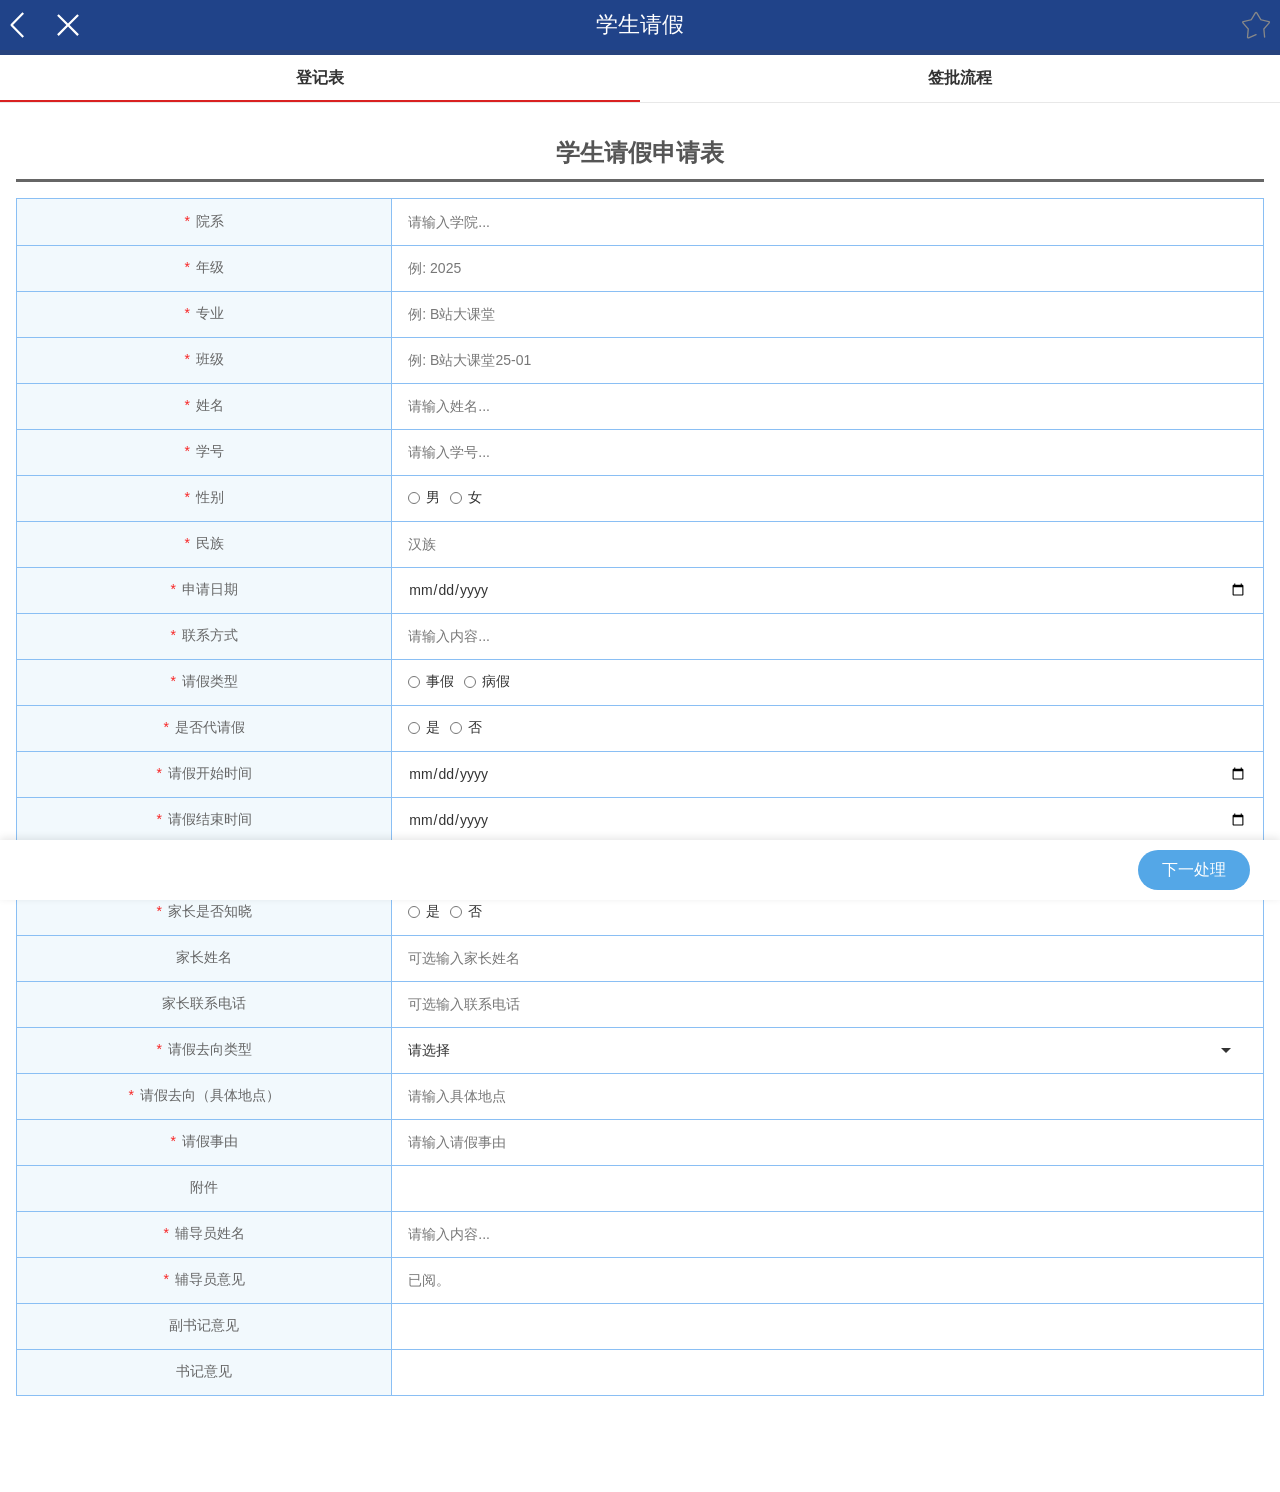
<file: index.html>
<!DOCTYPE html>
<html lang="zh-CN">
<head>
    <meta charset="UTF-8">
    <meta name="viewport" content="width=device-width, initial-scale=1.0">
    <title>学生请假申请表</title>
    <link rel="stylesheet" href="home.css">
</head>
<body>
    <div class="leave-header">
        <span class="back-icon"><svg xmlns="http://www.w3.org/2000/svg" width="36" height="36" viewBox="0 0 12 24"><path fill="currentColor" fill-rule="evenodd" d="M10 19.438L8.955 20.5l-7.666-7.79a1.02 1.02 0 0 1 0-1.42L8.955 3.5L10 4.563L2.682 12z"></path></svg></span>
        <span class="close-icon"><svg xmlns="http://www.w3.org/2000/svg" width="36" height="36" viewBox="0 0 24 24"><defs><path id="SVG0kegTdID" fill="currentColor" d="M8 6.943L1.807.75L.75 1.807L6.943 8L.75 14.193l1.057 1.057L8 9.057l6.193 6.193l1.057-1.057L9.057 8l6.193-6.193L14.193.75z"></path></defs><use fill-rule="evenodd" href="#SVG0kegTdID" transform="translate(4 4)"></use></svg></span>
        <span class="star-icon"><svg xmlns="http://www.w3.org/2000/svg" width="32" height="32" viewBox="0 0 1024 1024" aria-hidden="true"><g transform="translate(0 896) scale(1 -1)"><path fill="currentColor" d="M950 439Q969 462 961.5 484.5Q954 507 925 515L682 570L554 785Q538 811 514 811Q490 811 474 785L346 570L103 515Q73 507 66 484.5Q59 462 78 439L242 251L220 2Q218 -29 237 -42.5Q256 -56 284 -45L522 57Q530 61 533 68.5Q536 76 532.5 84.5Q529 93 521.5 96Q514 99 505 96L268 -6Q263 -9 262 -8Q261 -7 262 -2L286 265L110 467Q106 471 106.5 471.5Q107 472 112 473L373 533L510 763Q513 768 514 768Q515 768 517 763L654 533L916 473Q921 472 921 471.5Q921 471 918 467L741 265L766 -2Q767 -11 773.5 -16.5Q780 -22 789 -21Q798 -20 803.5 -13.5Q809 -7 808 2L785 251Z"></path></g></svg></span>
        <div class="leave-title">学生请假</div>
    </div>

    <div class="leave-tabs">
        <div class="tab-btn tab-left active">登记表</div>
        <div class="tab-btn tab-right">签批流程</div>
    </div>

    <div class="leave-form-wrap">
        <div class="form-title">学生请假申请表</div>
        
        <div class="leave-form-card">
            <table class="form-table">
                <tr>
                    <td class="form-label required">院系</td>
                    <td class="form-content"><input type="text" id="department" placeholder="请输入学院..." /></td>
                </tr>
                <tr>
                    <td class="form-label required">年级</td>
                    <td class="form-content"><input type="text" id="grade" placeholder="例: 2025" /></td>
                </tr>
                <tr>
                    <td class="form-label required">专业</td>
                    <td class="form-content"><input type="text" id="major" placeholder="例: B站大课堂" /></td>
                </tr>
                <tr>
                    <td class="form-label required">班级</td>
                    <td class="form-content"><input type="text" id="class" placeholder="例: B站大课堂25-01" /></td>
                </tr>
                <tr>
                    <td class="form-label required">姓名</td>
                    <td class="form-content"><input type="text" id="name" placeholder="请输入姓名..." /></td>
                </tr>
                <tr>
                    <td class="form-label required">学号</td>
                    <td class="form-content"><input type="text" id="studentId" placeholder="请输入学号..." /></td>
                </tr>
                <tr>
                    <td class="form-label required">性别</td>
                    <td class="form-content">
                        <div class="radio-group">
                            <div class="radio-item">
                                <input type="radio" name="gender" id="genderMale" value="男">
                                <label for="genderMale">男</label>
                            </div>
                            <div class="radio-item">
                                <input type="radio" name="gender" id="genderFemale" value="女">
                                <label for="genderFemale">女</label>
                            </div>
                        </div>
                    </td>
                </tr>
                <tr>
                    <td class="form-label required">民族</td>
                    <td class="form-content"><input type="text" id="ethnicity" placeholder="汉族" /></td>
                </tr>
                <tr>
                    <td class="form-label required">申请日期</td>
                    <td class="form-content"><input type="date" id="applyDate" /></td>
                </tr>
                <tr>
                    <td class="form-label required">联系方式</td>
                    <td class="form-content"><input type="text" id="phone" placeholder="请输入内容..." /></td>
                </tr>
                <tr>
                    <td class="form-label required">请假类型</td>
                    <td class="form-content">
                        <div class="radio-group">
                            <div class="radio-item">
                                <input type="radio" name="leaveType" id="leaveTypePersonal" value="事假">
                                <label for="leaveTypePersonal">事假</label>
                            </div>
                            <div class="radio-item">
                                <input type="radio" name="leaveType" id="leaveTypeSick" value="病假">
                                <label for="leaveTypeSick">病假</label>
                            </div>
                        </div>
                    </td>
                </tr>
                <tr>
                    <td class="form-label required">是否代请假</td>
                    <td class="form-content">
                        <div class="radio-group">
                            <div class="radio-item">
                                <input type="radio" name="proxyLeave" id="proxyYes" value="是">
                                <label for="proxyYes">是</label>
                            </div>
                            <div class="radio-item">
                                <input type="radio" name="proxyLeave" id="proxyNo" value="否">
                                <label for="proxyNo">否</label>
                            </div>
                        </div>
                    </td>
                </tr>
                <tr>
                    <td class="form-label required">请假开始时间</td>
                    <td class="form-content"><input type="date" id="startDate"></td>
                </tr>
                <tr>
                    <td class="form-label required">请假结束时间</td>
                    <td class="form-content"><input type="date" id="endDate"></td>
                </tr>
                <tr>
                    <td class="form-label">请假天数</td>
                    <td class="form-content" id="leaveDays"></td>
                </tr>
                <tr>
                    <td class="form-label required">家长是否知晓</td>
                    <td class="form-content">
                        <div class="radio-group">
                            <div class="radio-item">
                                <input type="radio" name="parentKnow" id="parentKnowYes" value="是">
                                <label for="parentKnowYes">是</label>
                            </div>
                            <div class="radio-item">
                                <input type="radio" name="parentKnow" id="parentKnowNo" value="否">
                                <label for="parentKnowNo">否</label>
                            </div>
                        </div>
                    </td>
                </tr>
                <tr>
                    <td class="form-label">家长姓名</td>
                    <td class="form-content"><input type="text" id="parentName" placeholder="可选输入家长姓名"></td>
                </tr>
                <tr>
                    <td class="form-label">家长联系电话</td>
                    <td class="form-content"><input type="text" id="parentPhone" placeholder="可选输入联系电话"></td>
                </tr>
                <tr>
                    <td class="form-label required">请假去向类型</td>
                    <td class="form-content">
                        <select id="destinationType">
                            <option value="">请选择</option>
                            <option value="校内">校内</option>
                            <option value="离校（在郑）">离校（在郑）</option>
                            <option value="离郑（省内）">离郑（省内）</option>
                            <option value="省外及其他区域">省外及其他区域</option>
                        </select>
                    </td>
                </tr>
                <tr>
                    <td class="form-label required">请假去向（具体地点）</td>
                    <td class="form-content"><input type="text" id="destination" placeholder="请输入具体地点"></td>
                </tr>
                <tr>
                    <td class="form-label required">请假事由</td>
                    <td class="form-content"><input type="text" id="reason" placeholder="请输入请假事由"></td>
                </tr>
                <tr>
                    <td class="form-label">附件</td>
                    <td class="form-content"></td>
                </tr>
                <tr>
                    <td class="form-label required">辅导员姓名</td>
                    <td class="form-content"><input type="text" id="counselorName" placeholder="请输入内容..."></td>
                </tr>
                <tr>
                    <td class="form-label required">辅导员意见</td>
                    <td class="form-content"><input type="text" id="counselorOpinion" placeholder="已阅。"></td>
                </tr>
                <tr>
                    <td class="form-label">副书记意见</td>
                    <td class="form-content"></td>
                </tr>
                <tr>
                    <td class="form-label">书记意见</td>
                    <td class="form-content"></td>
                </tr>
            </table>
        </div>

        <div style="height: 80px;"></div>
    </div>

    <div class="fixed-bottom">
        <button class="btn-next">下一处理</button>
    </div>

    <script src="home.js"></script>
</body>
</html>
</file>
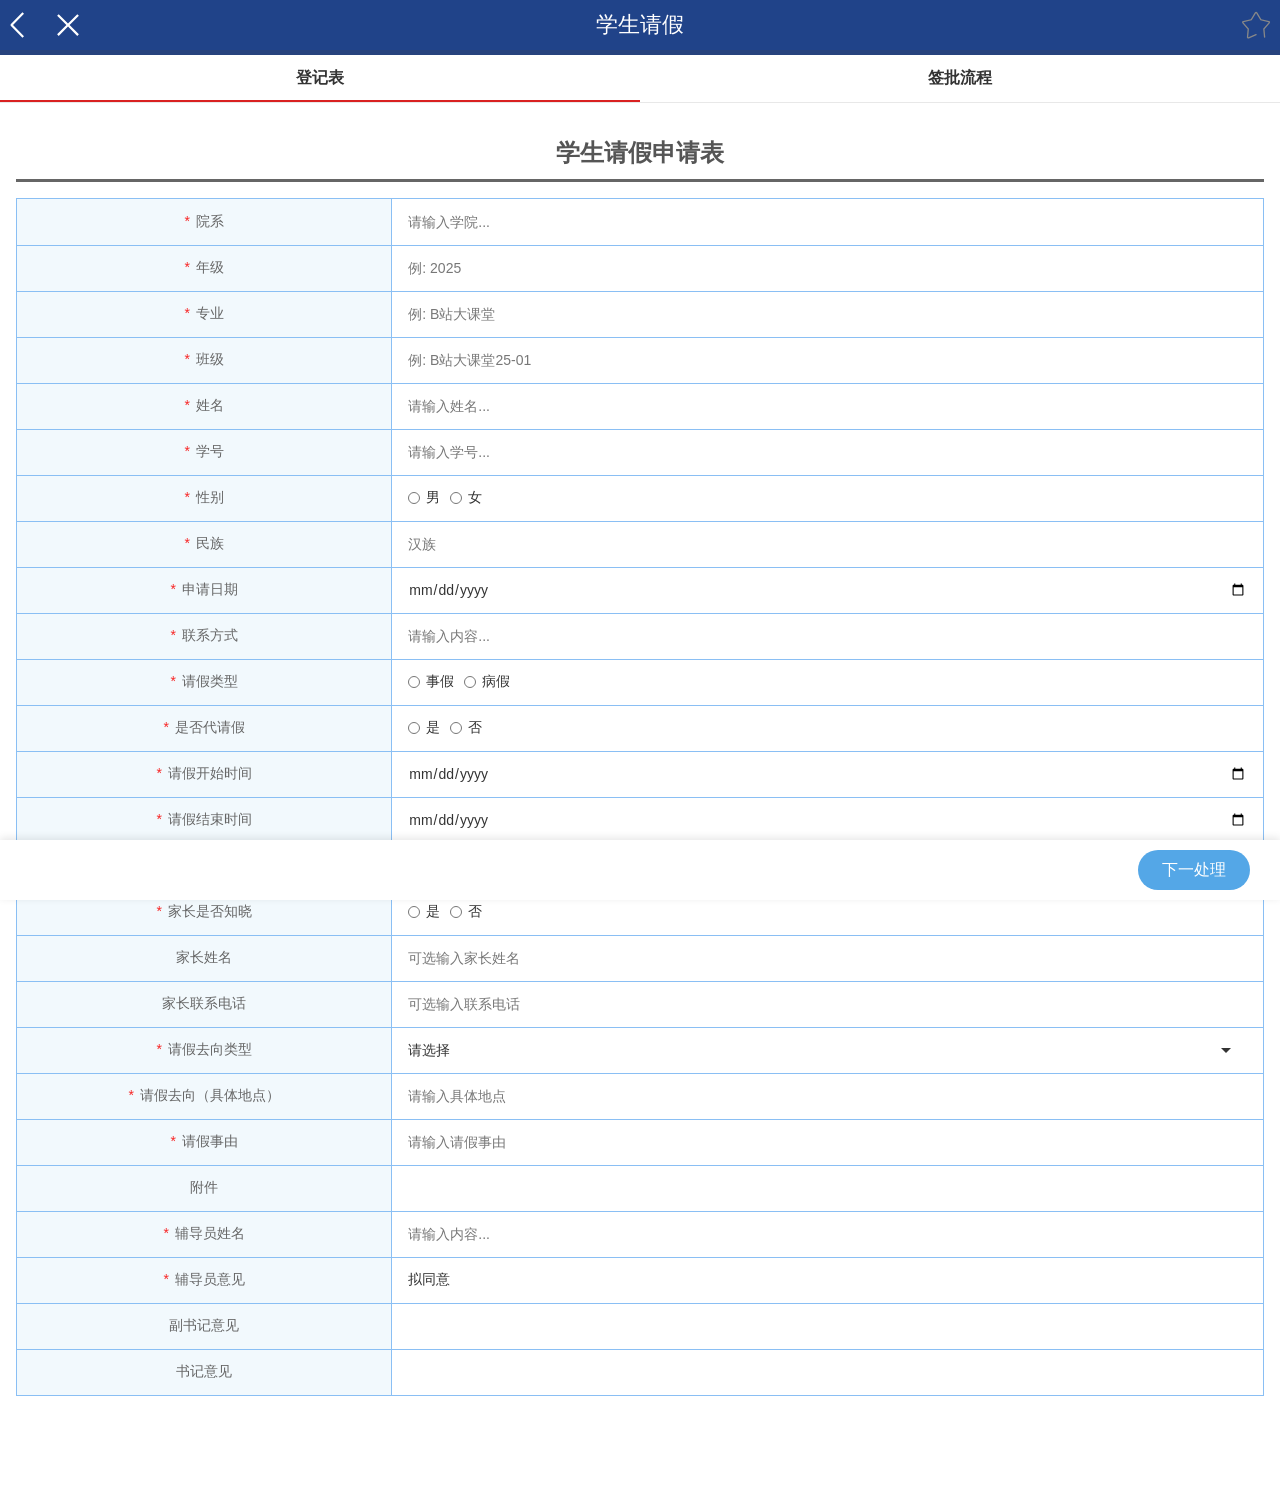
<file: home.html>
<!DOCTYPE html>
<html lang="zh-CN">
<head>
    <meta charset="UTF-8">
    <meta name="viewport" content="width=device-width, initial-scale=1.0">
    <title>学生请假申请表</title>
    <link rel="stylesheet" href="home.css">
</head>
<body>
    <div class="leave-header">
        <span class="back-icon"><svg xmlns="http://www.w3.org/2000/svg" width="36" height="36" viewBox="0 0 12 24"><path fill="currentColor" fill-rule="evenodd" d="M10 19.438L8.955 20.5l-7.666-7.79a1.02 1.02 0 0 1 0-1.42L8.955 3.5L10 4.563L2.682 12z"></path></svg></span>
        <span class="close-icon"><svg xmlns="http://www.w3.org/2000/svg" width="36" height="36" viewBox="0 0 24 24"><defs><path id="SVG0kegTdID" fill="currentColor" d="M8 6.943L1.807.75L.75 1.807L6.943 8L.75 14.193l1.057 1.057L8 9.057l6.193 6.193l1.057-1.057L9.057 8l6.193-6.193L14.193.75z"></path></defs><use fill-rule="evenodd" href="#SVG0kegTdID" transform="translate(4 4)"></use></svg></span>
        <span class="star-icon"><svg xmlns="http://www.w3.org/2000/svg" width="32" height="32" viewBox="0 0 1024 1024" aria-hidden="true"><g transform="translate(0 896) scale(1 -1)"><path fill="currentColor" d="M950 439Q969 462 961.5 484.5Q954 507 925 515L682 570L554 785Q538 811 514 811Q490 811 474 785L346 570L103 515Q73 507 66 484.5Q59 462 78 439L242 251L220 2Q218 -29 237 -42.5Q256 -56 284 -45L522 57Q530 61 533 68.5Q536 76 532.5 84.5Q529 93 521.5 96Q514 99 505 96L268 -6Q263 -9 262 -8Q261 -7 262 -2L286 265L110 467Q106 471 106.5 471.5Q107 472 112 473L373 533L510 763Q513 768 514 768Q515 768 517 763L654 533L916 473Q921 472 921 471.5Q921 471 918 467L741 265L766 -2Q767 -11 773.5 -16.5Q780 -22 789 -21Q798 -20 803.5 -13.5Q809 -7 808 2L785 251Z"></path></g></svg></span>
        <div class="leave-title">学生请假</div>
    </div>

    <div class="leave-tabs">
        <div class="tab-btn tab-left active">登记表</div>
        <div class="tab-btn tab-right">签批流程</div>
    </div>

    <div class="leave-form-wrap">
        <div class="form-title">学生请假申请表</div>
        
        <div class="leave-form-card">
            <table class="form-table">
                <tr>
                    <td class="form-label required">院系</td>
                    <td class="form-content"><input type="text" id="department" placeholder="请输入学院..." /></td>
                </tr>
                <tr>
                    <td class="form-label required">年级</td>
                    <td class="form-content"><input type="text" id="grade" placeholder="例: 2025" /></td>
                </tr>
                <tr>
                    <td class="form-label required">专业</td>
                    <td class="form-content"><input type="text" id="major" placeholder="例: B站大课堂" /></td>
                </tr>
                <tr>
                    <td class="form-label required">班级</td>
                    <td class="form-content"><input type="text" id="class" placeholder="例: B站大课堂25-01" /></td>
                </tr>
                <tr>
                    <td class="form-label required">姓名</td>
                    <td class="form-content"><input type="text" id="name" placeholder="请输入姓名..." /></td>
                </tr>
                <tr>
                    <td class="form-label required">学号</td>
                    <td class="form-content"><input type="text" id="studentId" placeholder="请输入学号..." /></td>
                </tr>
                <tr>
                    <td class="form-label required">性别</td>
                    <td class="form-content">
                        <div class="radio-group">
                            <div class="radio-item">
                                <input type="radio" name="gender" id="genderMale" value="男">
                                <label for="genderMale">男</label>
                            </div>
                            <div class="radio-item">
                                <input type="radio" name="gender" id="genderFemale" value="女">
                                <label for="genderFemale">女</label>
                            </div>
                        </div>
                    </td>
                </tr>
                <tr>
                    <td class="form-label required">民族</td>
                    <td class="form-content"><input type="text" id="ethnicity" placeholder="汉族" /></td>
                </tr>
                <tr>
                    <td class="form-label required">申请日期</td>
                    <td class="form-content"><input type="date" id="applyDate" /></td>
                </tr>
                <tr>
                    <td class="form-label required">联系方式</td>
                    <td class="form-content"><input type="text" id="phone" placeholder="请输入内容..." /></td>
                </tr>
                <tr>
                    <td class="form-label required">请假类型</td>
                    <td class="form-content">
                        <div class="radio-group">
                            <div class="radio-item">
                                <input type="radio" name="leaveType" id="leaveTypePersonal" value="事假">
                                <label for="leaveTypePersonal">事假</label>
                            </div>
                            <div class="radio-item">
                                <input type="radio" name="leaveType" id="leaveTypeSick" value="病假">
                                <label for="leaveTypeSick">病假</label>
                            </div>
                        </div>
                    </td>
                </tr>
                <tr>
                    <td class="form-label required">是否代请假</td>
                    <td class="form-content">
                        <div class="radio-group">
                            <div class="radio-item">
                                <input type="radio" name="proxyLeave" id="proxyYes" value="是">
                                <label for="proxyYes">是</label>
                            </div>
                            <div class="radio-item">
                                <input type="radio" name="proxyLeave" id="proxyNo" value="否">
                                <label for="proxyNo">否</label>
                            </div>
                        </div>
                    </td>
                </tr>
                <tr>
                    <td class="form-label required">请假开始时间</td>
                    <td class="form-content"><input type="date" id="startDate"></td>
                </tr>
                <tr>
                    <td class="form-label required">请假结束时间</td>
                    <td class="form-content"><input type="date" id="endDate"></td>
                </tr>
                <tr>
                    <td class="form-label">请假天数</td>
                    <td class="form-content" id="leaveDays"></td>
                </tr>
                <tr>
                    <td class="form-label required">家长是否知晓</td>
                    <td class="form-content">
                        <div class="radio-group">
                            <div class="radio-item">
                                <input type="radio" name="parentKnow" id="parentKnowYes" value="是">
                                <label for="parentKnowYes">是</label>
                            </div>
                            <div class="radio-item">
                                <input type="radio" name="parentKnow" id="parentKnowNo" value="否">
                                <label for="parentKnowNo">否</label>
                            </div>
                        </div>
                    </td>
                </tr>
                <tr>
                    <td class="form-label">家长姓名</td>
                    <td class="form-content"><input type="text" id="parentName" placeholder="可选输入家长姓名"></td>
                </tr>
                <tr>
                    <td class="form-label">家长联系电话</td>
                    <td class="form-content"><input type="text" id="parentPhone" placeholder="可选输入联系电话"></td>
                </tr>
                <tr>
                    <td class="form-label required">请假去向类型</td>
                    <td class="form-content">
                        <select id="destinationType">
                            <option value="">请选择</option>
                            <option value="校内">校内</option>
                            <option value="离校（在郑）">离校（在郑）</option>
                            <option value="离郑（省内）">离郑（省内）</option>
                            <option value="省外及其他区域">省外及其他区域</option>
                        </select>
                    </td>
                </tr>
                <tr>
                    <td class="form-label required">请假去向（具体地点）</td>
                    <td class="form-content"><input type="text" id="destination" placeholder="请输入具体地点"></td>
                </tr>
                <tr>
                    <td class="form-label required">请假事由</td>
                    <td class="form-content"><input type="text" id="reason" placeholder="请输入请假事由"></td>
                </tr>
                <tr>
                    <td class="form-label">附件</td>
                    <td class="form-content"></td>
                </tr>
                <tr>
                    <td class="form-label required">辅导员姓名</td>
                    <td class="form-content"><input type="text" id="counselorName" placeholder="请输入内容..."></td>
                </tr>
                <tr>
                    <td class="form-label required">辅导员意见</td>
                    <td class="form-content" id="counselorOpinion">拟同意</td>
                </tr>
                <tr>
                    <td class="form-label">副书记意见</td>
                    <td class="form-content"></td>
                </tr>
                <tr>
                    <td class="form-label">书记意见</td>
                    <td class="form-content"></td>
                </tr>
            </table>
        </div>

        <div style="height: 80px;"></div>
    </div>

    <div class="fixed-bottom">
        <button class="btn-next">下一处理</button>
    </div>

    <script src="home.js"></script>
</body>
</html>
</file>
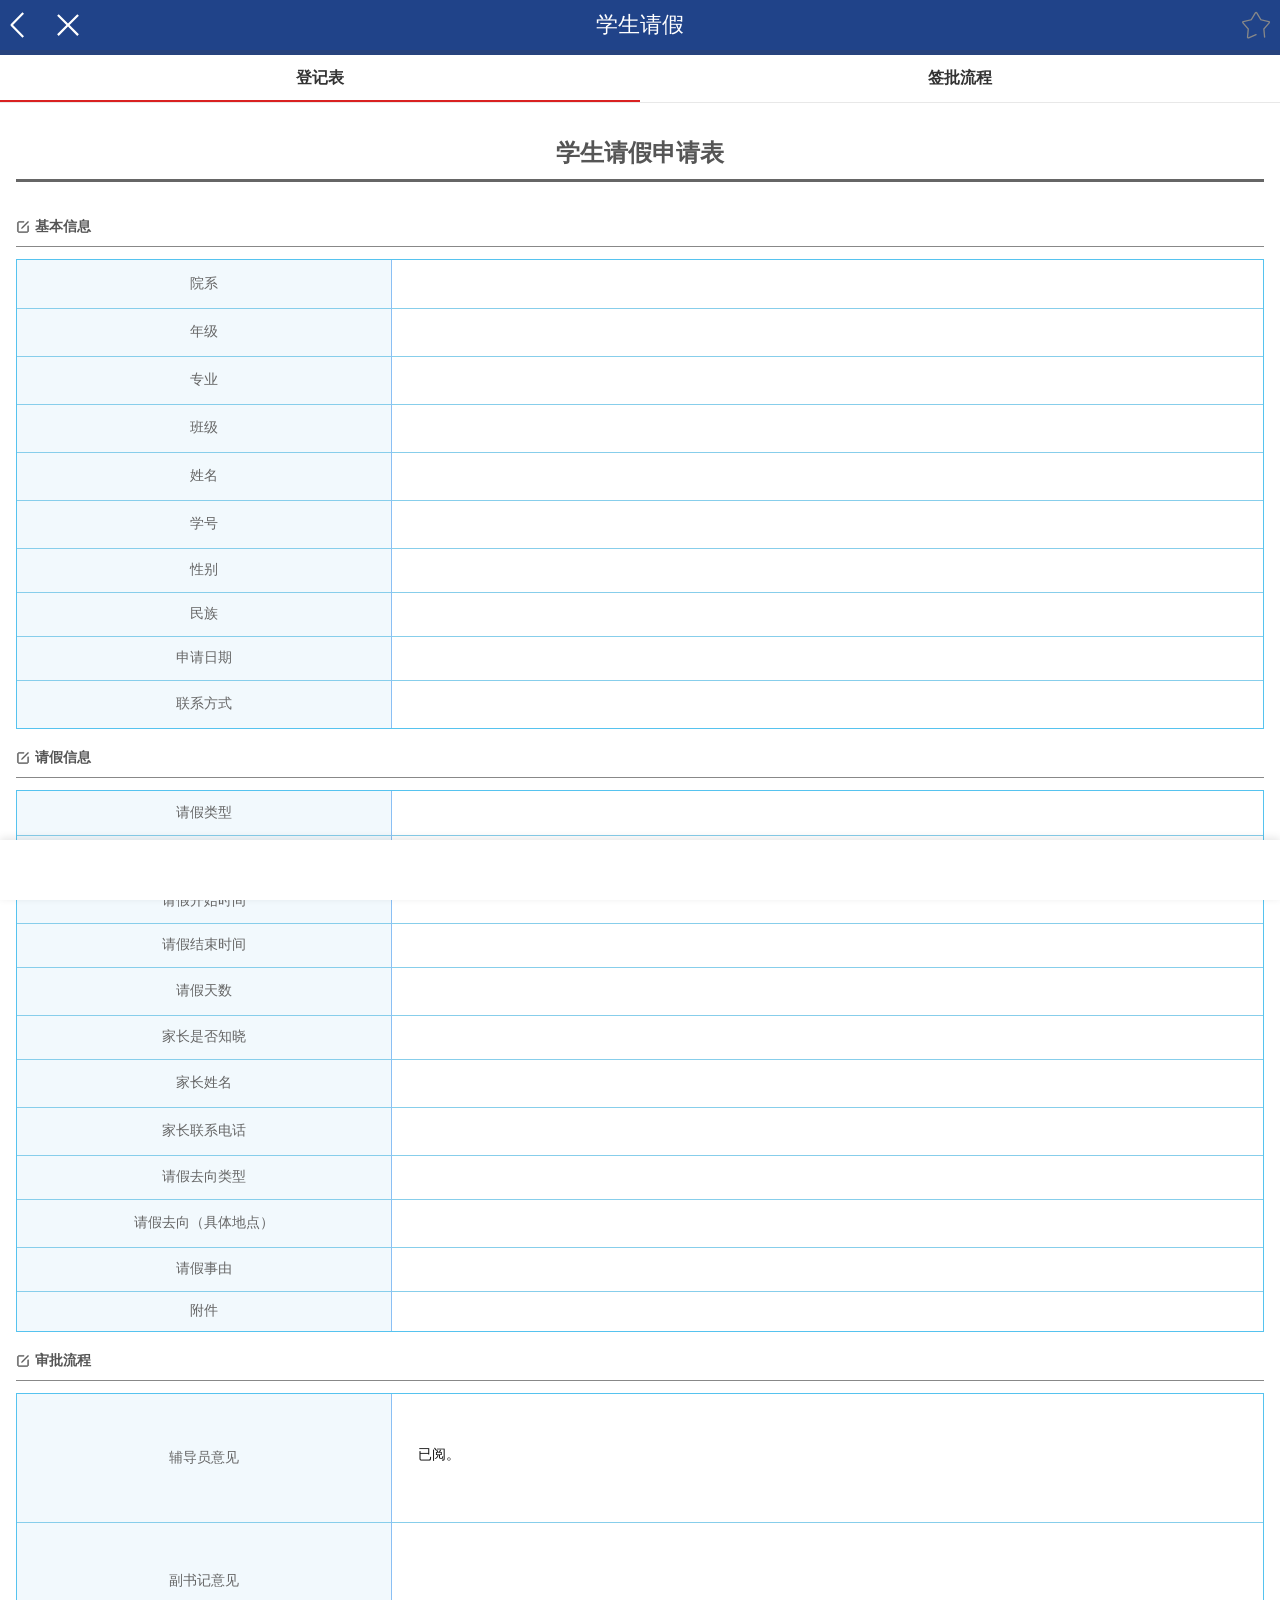
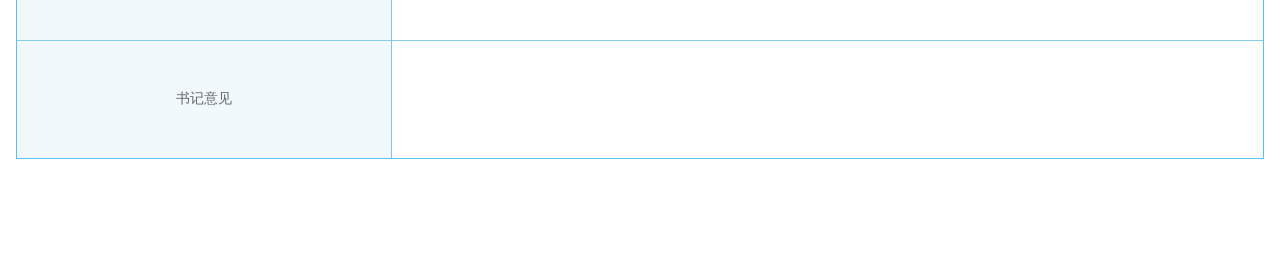
<file: next.html>
<!DOCTYPE html>
<html lang="zh-CN">
<head>
    <meta charset="UTF-8">
    <meta name="viewport" content="width=device-width, initial-scale=1.0">
    <title>学生请假申请表</title>
    <link rel="stylesheet" href="next.css">
</head>
<body>
    <div class="leave-header">
        <span class="back-icon"><svg xmlns="http://www.w3.org/2000/svg" width="36" height="36" viewBox="0 0 12 24"><path fill="currentColor" fill-rule="evenodd" d="M10 19.438L8.955 20.5l-7.666-7.79a1.02 1.02 0 0 1 0-1.42L8.955 3.5L10 4.563L2.682 12z"></path></svg></span>
        <span class="close-icon"><svg xmlns="http://www.w3.org/2000/svg" width="36" height="36" viewBox="0 0 24 24"><defs><path id="SVG0kegTdID" fill="currentColor" d="M8 6.943L1.807.75L.75 1.807L6.943 8L.75 14.193l1.057 1.057L8 9.057l6.193 6.193l1.057-1.057L9.057 8l6.193-6.193L14.193.75z"></path></defs><use fill-rule="evenodd" href="#SVG0kegTdID" transform="translate(4 4)"></use></svg></span>
        <span class="star-icon"><svg xmlns="http://www.w3.org/2000/svg" width="32" height="32" viewBox="0 0 1024 1024" aria-hidden="true"><g transform="translate(0 896) scale(1 -1)"><path fill="currentColor" d="M950 439Q969 462 961.5 484.5Q954 507 925 515L682 570L554 785Q538 811 514 811Q490 811 474 785L346 570L103 515Q73 507 66 484.5Q59 462 78 439L242 251L220 2Q218 -29 237 -42.5Q256 -56 284 -45L522 57Q530 61 533 68.5Q536 76 532.5 84.5Q529 93 521.5 96Q514 99 505 96L268 -6Q263 -9 262 -8Q261 -7 262 -2L286 265L110 467Q106 471 106.5 471.5Q107 472 112 473L373 533L510 763Q513 768 514 768Q515 768 517 763L654 533L916 473Q921 472 921 471.5Q921 471 918 467L741 265L766 -2Q767 -11 773.5 -16.5Q780 -22 789 -21Q798 -20 803.5 -13.5Q809 -7 808 2L785 251Z"></path></g></svg></span>
        <div class="leave-title">学生请假</div>
    </div>

    <div class="leave-tabs">
        <div class="tab-btn tab-left active">登记表</div>
        <div class="tab-btn tab-right">签批流程</div>
    </div>

    <div class="leave-form-wrap">
        <div class="form-title">学生请假申请表</div>
        
        <!-- 基本信息 -->
        <div class="section-title">
            <span class="edit-icon">
                <svg xmlns="http://www.w3.org/2000/svg" width="14" height="14" viewBox="0 0 1024 1024" aria-hidden="true" style="display:inline-block;vertical-align:middle;">
                    <g transform="translate(0 896) scale(1 -1)">
                        <path fill="#555" stroke="#555" stroke-width="36" stroke-linejoin="round" paint-order="stroke fill" d="M863 780Q869 786 877 788.5Q885 791 893.5 788.5Q902 786 908 780Q914 774 916.5 765.5Q919 757 916.5 749Q914 741 908 735L455 282Q446 273 433 273Q420 273 410.5 282.5Q401 292 401 305Q401 318 410 327ZM853 448Q853 461 862.5 470.5Q872 480 885.5 480Q899 480 908 470.5Q917 461 917 448V96Q917 64 901.5 37Q886 10 859 -5.5Q832 -21 800 -21H224Q192 -21 165 -5.5Q138 10 122.5 37Q107 64 107 96V672Q107 704 122.5 731Q138 758 165 773.5Q192 789 224 789H565Q579 789 588 780Q597 771 597 757.5Q597 744 588 734.5Q579 725 565 725H224Q202 725 186.5 709.5Q171 694 171 672V96Q171 74 186.5 58.5Q202 43 224 43H800Q822 43 837.5 58.5Q853 74 853 96Z">
                        </path>
                    </g>
                </svg>
            </span>
            <span>基本信息</span>
        </div>
        <div class="leave-form-card">
            <table class="form-table">
                <tr class="taller-row">
                    <td class="form-label">院系</td>
                    <td class="form-content" id="department"></td>
                </tr>
                <tr class="taller-row">
                    <td class="form-label">年级</td>
                    <td class="form-content" id="grade"></td>
                </tr>
                <tr class="taller-row">
                    <td class="form-label">专业</td>
                    <td class="form-content" id="major"></td>
                </tr>
                <tr class="taller-row">
                    <td class="form-label">班级</td>
                    <td class="form-content" id="class"></td>
                </tr>
                <tr class="taller-row">
                    <td class="form-label">姓名</td>
                    <td class="form-content" id="name"></td>
                </tr>
                <tr class="taller-row">
                    <td class="form-label">学号</td>
                    <td class="form-content" id="studentId"></td>
                </tr>
                <tr>
                    <td class="form-label">性别</td>
                    <td class="form-content" id="gender"></td>
                </tr>
                <tr>
                    <td class="form-label">民族</td>
                    <td class="form-content" id="ethnicity"></td>
                </tr>
                <tr>
                    <td class="form-label">申请日期</td>
                    <td class="form-content" id="applyDate"></td>
                </tr>
                <tr class="taller-row">
                    <td class="form-label">联系方式</td>
                    <td class="form-content" id="phone"></td>
                </tr>
            </table>
        </div>

        <!-- 请假信息 -->
        <div class="section-title">
            <span class="edit-icon">
                <svg xmlns="http://www.w3.org/2000/svg" width="14" height="14" viewBox="0 0 1024 1024" aria-hidden="true" style="display:inline-block;vertical-align:middle;">
                    <g transform="translate(0 896) scale(1 -1)">
                        <path fill="#555" stroke="#555" stroke-width="36" stroke-linejoin="round" paint-order="stroke fill" d="M863 780Q869 786 877 788.5Q885 791 893.5 788.5Q902 786 908 780Q914 774 916.5 765.5Q919 757 916.5 749Q914 741 908 735L455 282Q446 273 433 273Q420 273 410.5 282.5Q401 292 401 305Q401 318 410 327ZM853 448Q853 461 862.5 470.5Q872 480 885.5 480Q899 480 908 470.5Q917 461 917 448V96Q917 64 901.5 37Q886 10 859 -5.5Q832 -21 800 -21H224Q192 -21 165 -5.5Q138 10 122.5 37Q107 64 107 96V672Q107 704 122.5 731Q138 758 165 773.5Q192 789 224 789H565Q579 789 588 780Q597 771 597 757.5Q597 744 588 734.5Q579 725 565 725H224Q202 725 186.5 709.5Q171 694 171 672V96Q171 74 186.5 58.5Q202 43 224 43H800Q822 43 837.5 58.5Q853 74 853 96Z">
                        </path>
                    </g>
                </svg>
            </span>
            <span>请假信息</span>
        </div>
        <div class="leave-form-card">
            <table class="form-table">
                <tr>
                    <td class="form-label">请假类型</td>
                    <td class="form-content" id="leaveType"></td>
                </tr>
                <tr>
                    <td class="form-label">是否代请假</td>
                    <td class="form-content" id="proxyLeave"></td>
                </tr>
                <tr>
                    <td class="form-label">请假开始时间</td>
                    <td class="form-content" id="startDate"></td>
                </tr>
                <tr>
                    <td class="form-label">请假结束时间</td>
                    <td class="form-content" id="endDate"></td>
                </tr>
                <tr class="taller-row">
                    <td class="form-label">请假天数</td>
                    <td class="form-content" id="leaveDays"></td>
                </tr>
                <tr>
                    <td class="form-label">家长是否知晓</td>
                    <td class="form-content" id="parentKnow"></td>
                </tr>
                <tr class="taller-row">
                    <td class="form-label">家长姓名</td>
                    <td class="form-content" id="parentName"></td>
                </tr>
                <tr class="taller-row">
                    <td class="form-label">家长联系电话</td>
                    <td class="form-content" id="parentPhone"></td>
                </tr>
                <tr>
                    <td class="form-label">请假去向类型</td>
                    <td class="form-content" id="destinationType"></td>
                </tr>
                <tr class="taller-row">
                    <td class="form-label">请假去向（具体地点）</td>
                    <td class="form-content" id="destination"></td>
                </tr>
                <tr>
                    <td class="form-label">请假事由</td>
                    <td class="form-content" id="reason"></td>
                </tr>
                <tr class="shorter-row">
                    <td class="form-label">附件</td>
                    <td class="form-content" id="attachment"></td>
                </tr>
            </table>
        </div>

        <!-- 审批流程 -->
        <div class="section-title">
            <span class="edit-icon">
                <svg xmlns="http://www.w3.org/2000/svg" width="14" height="14" viewBox="0 0 1024 1024" aria-hidden="true" style="display:inline-block;vertical-align:middle;">
                    <g transform="translate(0 896) scale(1 -1)">
                        <path fill="#555" stroke="#555" stroke-width="36" stroke-linejoin="round" paint-order="stroke fill" d="M863 780Q869 786 877 788.5Q885 791 893.5 788.5Q902 786 908 780Q914 774 916.5 765.5Q919 757 916.5 749Q914 741 908 735L455 282Q446 273 433 273Q420 273 410.5 282.5Q401 292 401 305Q401 318 410 327ZM853 448Q853 461 862.5 470.5Q872 480 885.5 480Q899 480 908 470.5Q917 461 917 448V96Q917 64 901.5 37Q886 10 859 -5.5Q832 -21 800 -21H224Q192 -21 165 -5.5Q138 10 122.5 37Q107 64 107 96V672Q107 704 122.5 731Q138 758 165 773.5Q192 789 224 789H565Q579 789 588 780Q597 771 597 757.5Q597 744 588 734.5Q579 725 565 725H224Q202 725 186.5 709.5Q171 694 171 672V96Q171 74 186.5 58.5Q202 43 224 43H800Q822 43 837.5 58.5Q853 74 853 96Z">
                        </path>
                    </g>
                </svg>
            </span>
            <span>审批流程</span>
        </div>
        <div class="leave-form-card">
            <table class="form-table approval-table">
                <tr class="counselor-row">
                    <td class="form-label">辅导员意见</td>
                    <td class="form-content">
                        <span id="counselorOpinion">已阅。</span>
                        <div class="counselor-info">
                            <span id="counselorDepartment"></span>
                            <span id="counselorNameDisplay"></span>
                            <span id="counselorDate"></span>
                        </div>
                    </td>
                </tr>
                <tr class="approval-row">
                    <td class="form-label">副书记意见</td>
                    <td class="form-content"></td>
                </tr>
                <tr class="approval-row">
                    <td class="form-label">书记意见</td>
                    <td class="form-content"></td>
                </tr>
            </table>
        </div>

        <div style="height: 80px;"></div>
    </div>

    <div class="fixed-bottom">
    </div>

    <script src="next.js"></script>
</body>
</html>
</file>
<file: home.css>
* {
    margin: 0;
    padding: 0;
    box-sizing: border-box;
    font-family: "PingFang SC", "Microsoft YaHei", sans-serif;
}

body {
    background-color: #ffffff;
    padding-top: 101px;
}

.leave-header {
    background-color: #204389;
    color: white;
    position: fixed;
    top: 0;
    left: 0;
    right: 0;
    height: 50px;
    z-index: 100;
}

.leave-header .leave-title {
    font-size: 22px;
    font-weight: 400;
    line-height: 50px;
    position: absolute;
    text-align: center;
    right: 30px;
    left: 30px;
}

.back-icon {
    position: absolute;
    left: 0px;
    top: 50%;
    transform: translateY(-50%);
    cursor: pointer;
    display: flex;
    align-items: center;
    z-index: 10;
}

.close-icon {
    position: absolute;
    left: 50px;
    top: 50%;
    transform: translateY(-50%);
    cursor: pointer;
    display: flex;
    align-items: center;
    z-index: 10;
}

.star-icon {
    position: absolute;
    right: 8px;
    top: 50%;
    transform: translateY(-50%);
    display: flex;
    align-items: center;
    z-index: 10;
    color: #888888;
}

.leave-tabs {
    display: flex;
    background-color: white;
    border-top: 5px solid #27437d;
    border-bottom: 1px solid #e8e8e8;
    position: fixed;
    top: 50px;
    left: 0;
    right: 0;
    z-index: 99;
}

.tab-btn {
    flex: 1;
    text-align: center;
    padding: 13px 0;
    font-size: 16px;
    color: #333;
    font-weight: bold;
    cursor: pointer;
}

.tab-btn.active {
    color: #333;
    font-weight: bold;
}

.tab-left.active::after {
    content: "";
    position: absolute;
    bottom: 0;
    left: 0;
    width: 50%;
    height: 1.8px;
    background-color: #d92121;
}

.tab-right.active::after {
    content: "";
    position: absolute;
    bottom: 0;
    left: 50%;
    width: 50%;
    height: 1.8px;
    background-color: #d92121;
}

.leave-form-wrap {
    padding: 16px;
}

.leave-form-card {
    background-color: white;
    border: 1px solid #8abff4;
    border-radius: 0;
}

.form-title {
    text-align: center;
    font-size: 24px;
    font-weight: bold;
    color: #555;
    padding: 20px 0 10px;
    margin-bottom: 16px;
    border-bottom: 3px solid #666;
}

.form-table {
    width: 100%;
    border-collapse: collapse;
}

.form-table tr {
    border-bottom: 1px solid #8abff4;
    height: 46px;
}

.form-table tr:last-child {
    border-bottom: none;
}

.form-label {
    width: 30.08%;
    min-width: 120px;
    background-color: #f2f9fd;
    padding: 0 16px;
    font-size: 14px;
    color: #666;
    text-align: center;
    border-right: 1px solid #8abff4;
    vertical-align: middle;
    height: 44px;
}

.form-content {
    padding: 0 16px;
    font-size: 14px;
    color: #333;
    position: relative;
    vertical-align: middle;
    height: 44px;
}

.form-label.required::before {
    content: "*";
    color: #f72828;
    margin-right: 6px;
}

.form-content {
    padding: 12px 16px;
    font-size: 14px;
    color: #333;
    position: relative;
}

.form-content input[type="text"],
.form-content input[type="tel"],
.form-content input[type="number"],
.form-content select {
    width: 100%;
    border: none;
    outline: none;
    font-size: 14px;
    color: #333;
    background: transparent;
}

.form-content input::placeholder {
    color: #777777;
}

.form-content textarea::placeholder {
    color: #666;
    font-style: italic;
}

.form-content textarea {
    width: 100%;
    border: none;
    padding: 5px 0;
    font-size: 14px;
    color: #333;
    resize: none;
    height: 28px;
    outline: none;
    background: transparent;
}

.form-content input[type="date"],
.form-content select {
    width: 100%;
    border: none;
    font-size: 14px;
    color: #333;
    outline: none;
    background: transparent;
}

.form-content input[type="date"] {
    padding-right: 30px;
}

.form-content input[type="date"]::-webkit-calendar-picker-indicator {
    position: absolute;
    right: 16px;
    left: auto;
    cursor: pointer;
}

.form-content select {
    cursor: pointer;
    padding-right: 30px;
    appearance: none;
    -webkit-appearance: none;
    background-image: url("data:image/svg+xml;charset=utf-8,%3Csvg xmlns='http://www.w3.org/2000/svg' viewBox='0 0 10 6'%3E%3Cpath fill='%23333' d='M5 6L0 1h10z'/%3E%3C/svg%3E");
    background-repeat: no-repeat;
    background-position: right 16px center;
    background-size: 10px;
}

.form-content input[type="file"] {
    font-size: 14px;
    color: #333;
}

.radio-group {
    display: flex;
    gap: 10px;
}

.radio-item {
    display: flex;
    align-items: center;
    gap: 6px;
    cursor: pointer;
}

.radio-item input[type="radio"] {
    width: 12px;
    height: 12px;
    accent-color: #2959b9;
}

.fixed-bottom {
    position: fixed;
    bottom: 0;
    left: 0;
    right: 0;
    background-color: white;
    padding: 10px;
    display: flex;
    justify-content: flex-end;
    box-shadow: 0 -2px 8px rgba(0, 0, 0, 0.1);
}

.btn-next {
    background-color: #54a7e7;
    color: white;
    border: none;
    padding: 0 24px;
    height: 40px;
    line-height: 40px;
    border-radius: 100px;
    font-size: 16px;
    cursor: pointer;
    margin-right: 20px;
}

.btn-next:hover {
    background-color: #3d7fc4;
}
</file>
<file: next.css>
* {
    margin: 0;
    padding: 0;
    box-sizing: border-box;
    font-family: "PingFang SC", "Microsoft YaHei", sans-serif;
}

body {
    background-color: #ffffff;
    padding-top: 101px;
}

.leave-header {
    background-color: #204389;
    color: white;
    position: fixed;
    top: 0;
    left: 0;
    right: 0;
    height: 50px;
    z-index: 100;
}

.leave-header .leave-title {
    font-size: 22px;
    font-weight: 400;
    line-height: 50px;
    position: absolute;
    text-align: center;
    right: 30px;
    left: 30px;
}

.back-icon {
    position: absolute;
    left: 0px;
    top: 50%;
    transform: translateY(-50%);
    cursor: pointer;
    display: flex;
    align-items: center;
    z-index: 10;
}

.close-icon {
    position: absolute;
    left: 50px;
    top: 50%;
    transform: translateY(-50%);
    cursor: pointer;
    display: flex;
    align-items: center;
    z-index: 10;
}

.star-icon {
    position: absolute;
    right: 8px;
    top: 50%;
    transform: translateY(-50%);
    display: flex;
    align-items: center;
    z-index: 10;
    color: #888888;
}

.leave-tabs {
    display: flex;
    background-color: white;
    border-top: 5px solid #27437d;
    border-bottom: 1px solid #e8e8e8;
    position: fixed;
    top: 50px;
    left: 0;
    right: 0;
    z-index: 99;
}

.tab-btn {
    flex: 1;
    text-align: center;
    padding: 13px 0;
    font-size: 16px;
    color: #333;
    font-weight: bold;
    cursor: pointer;
}

.tab-btn.active {
    color: #333;
    font-weight: bold;
}

.tab-left.active::after {
    content: "";
    position: absolute;
    bottom: 0;
    left: 0;
    width: 50%;
    height: 1.8px;
    background-color: #d92121;
}

.tab-right.active::after {
    content: "";
    position: absolute;
    bottom: 0;
    left: 50%;
    width: 50%;
    height: 1.8px;
    background-color: #d92121;
}

.leave-form-wrap {
    padding: 16px;
}

.form-title {
    text-align: center;
    font-size: 24px;
    font-weight: bold;
    color: #555;
    padding: 20px 0 10px;
    margin-bottom: 16px;
    border-bottom: 3px solid #666;
}

.section-title {
    font-size: 14px;
    font-weight: bold;
    color: #555;
    padding: 20px 0 10px;
    border-bottom: 1px solid #888;
    display: flex;
    align-items: center;
    gap: 5px;
    margin-bottom: 12px;
}

.edit-icon {
    display: flex;
    align-items: center;
    justify-content: center;
}

.leave-form-card {
    background-color: white;
    border: 1px solid #56c3ef;
    border-radius: 0;
    margin-bottom: 0px;
}

.form-table {
    width: 100%;
    border-collapse: collapse;
}

.form-table tr {
    border-bottom: 1px solid #87ceeb;
}

.form-table tr:last-child {
    border-bottom: none;
}

.form-label {
    width: 30.08%;
    min-width: 120px;
    background-color: #f2f9fd;
    padding: 0 16px;
    font-size: 14px;
    color: #666;
    text-align: center;
    border-right: 1px solid #8abff4;
    vertical-align: middle;
    height: 44px;
}

.form-content {
    padding: 0 6px;
    font-size: 14px;
    color: #111;
    position: relative;
    vertical-align: middle;
    height: 44px;
}

.taller-row .form-label,
.taller-row .form-content {
    height: 48px;
}

.shorter-row .form-label,
.shorter-row .form-content {
    height: 40px;
}

.counselor-row .form-label,
.counselor-row .form-content {
    height: 128px;
}

.approval-row .form-label,
.approval-row .form-content {
    height: 118px;
}

.approval-table .form-content {
    padding: 0 6px;
}

.counselor-info {
    display: flex;
    flex-direction: column;
    align-items: flex-end;
    margin-top: 5px;
    font-size: 14px;
    color: #444;
}

#counselorOpinion {
    display: block;
    margin-top: 0px;
    padding-left: 20px;
}

.fixed-bottom {
    position: fixed;
    bottom: 0;
    left: 0;
    right: 0;
    background-color: white;
    padding: 30px;
    display: flex;
    justify-content: flex-end;
    box-shadow: 0 -2px 8px rgba(0, 0, 0, 0.1);
}

.btn-back {
    background-color: #54a7e7;
    color: white;
    border: none;
    padding: 0 24px;
    height: 40px;
    line-height: 40px;
    border-radius: 100px;
    font-size: 16px;
    cursor: pointer;
    margin-right: 20px;
}

.btn-back:hover {
    background-color: #3d7fc4;
}
</file>
